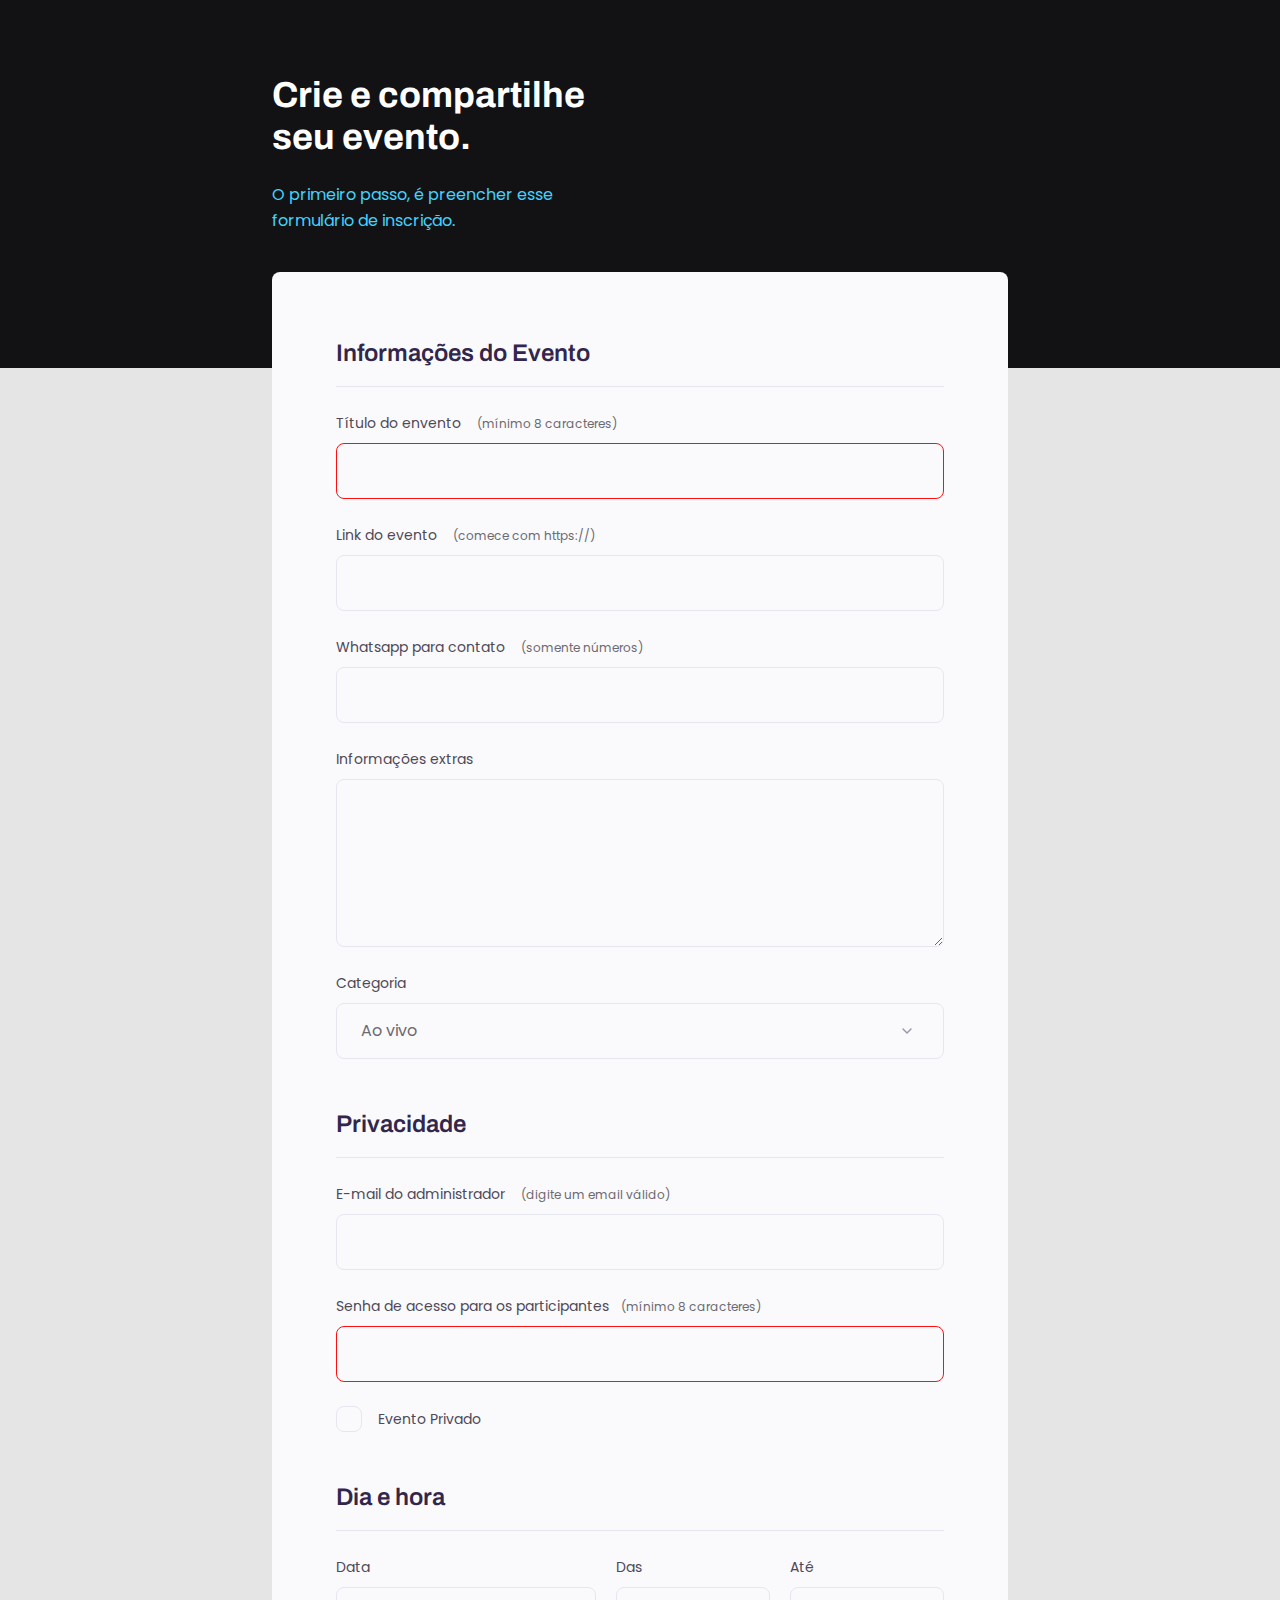
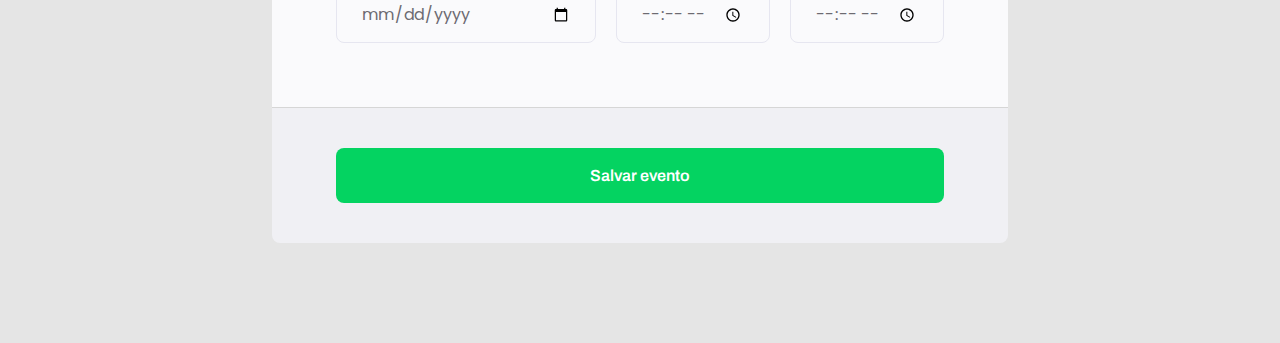
<file: index.html>
<!DOCTYPE html>
<html lang="en">
  <head>
    <link rel="preconnect" href="https://fonts.googleapis.com" />
    <link rel="preconnect" href="https://fonts.gstatic.com" crossorigin />
    <meta charset="UTF-8" />
    <meta http-equiv="X-UA-Compatible" content="IE=edge" />
    <meta name="viewport" content="width=device-width, initial-scale=1.0" />
    <title>Crie seu evento</title>
    <link rel="stylesheet" href="style.css" />
    <link
      href="https://fonts.googleapis.com/css2?family=Archivo:wght@600;700&family=Poppins&display=swap"
      rel="stylesheet"
    />
  </head>
  <body>
    <div class="page">
      <header>
        <h1>Crie e compartilhe seu evento.</h1>
        <p>O primeiro passo, é preencher esse formulário de inscrição.</p>
      </header>

      <form id="my-form">
        <fieldset>
          <div class="fieldset-wrapper">
            <legend>Informações do Evento</legend>
            <div class="input-wrapper">
              <label for="event-title"
                >Título do envento <span>(mínimo 8 caracteres)</span></label
              >
              <input required minlength="8" type="text" id="event-tittle" />
            </div>

            <div class="input-wrapper">
              <label for="event-link"
                >Link do evento <span>(comece com https://)</span></label
              >
              <input type="text" id="event-link" />
            </div>

            <div class="input-wrapper">
              <label for="event-whatsapp"
                >Whatsapp para contato <span>(somente números)</span></label
              >
              <input type="number" id="event-whatsapp" />
            </div>

            <div class="input-wrapper">
              <label for="event-info">Informações extras</label>
              <textarea id="event-info"></textarea>
            </div>

            <div class="input-wrapper">
              <label for="event-category">Categoria</label>
              <select id="event-category">
                <option value="live">Ao vivo</option>
                <option value="podcast">Podcast</option>
                <option value="mentorship">Mentoria</option>
              </select>
            </div>
          </div>
        </fieldset>

        <fieldset>
          <div class="fieldset-wrapper">
            <legend>Privacidade</legend>

            <div class="input-wrapper">
              <label for="event-email"
                >E-mail do administrador
                <span> (digite um email válido) </span></label
              >
              <input type="email" id="event-email" />
            </div>

            <div class="input-wrapper">
              <label for="event-password"
                >Senha de acesso para os participantes<span
                  >(mínimo 8 caracteres)</span
                ></label
              >
              <input required minlength="8" type="password" id="event-password" />
            </div>

            <div class="checkbox-wrapper">
              <input type="checkbox" id="event-private" />
              <label for="event-private"
                >Evento Privado</label
                >
            </div>
          </div>
        </fieldset>

        <fieldset>
          <div class="fieldset-wrapper">
            <legend>Dia e hora</legend>

            <div class="col-3">
              <div class="input-wrapper">
                <label for="event-date">Data</label>
                <input type="date" id="event-date" />
              </div>

              <div class="input-wrapper">
                <label for="event-begin"
                  >Das</span
                  ></label
                >
                <input type="time" id="event-begin" />
              </div>

              <div class="input-wrapper">
                <label for="event-end"
                  >Até</span
                  ></label
                >
                <input type="time" id="event-end" />
              </div>
            </div>
          </div>
        </fieldset>
      </form>

      <footer>
        <input form="my-form" class="button" type="submit" value="Salvar evento">
      </footer>
    </div>
  </body>
</html>
</file>
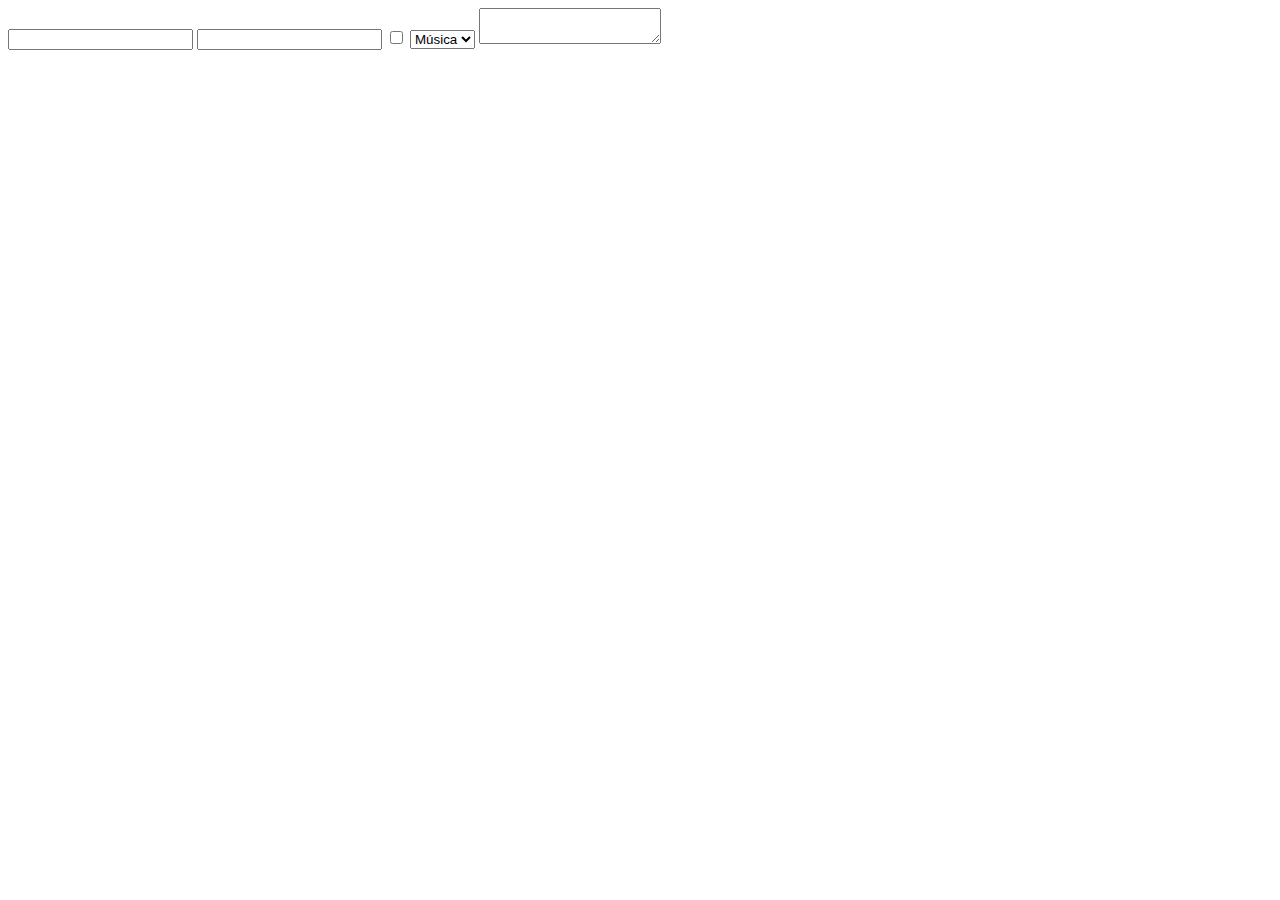
<file: docs/campos-fomulario.html>
<!DOCTYPE html>
<html lang="en">
  <head>
    <meta charset="UTF-8" />
    <meta http-equiv="X-UA-Compatible" content="IE=edge" />
    <meta name="viewport" content="width=device-width, initial-scale=1.0" />
    <title>Document</title>
  </head>
  <body>
    <!--
      <label for="titulo">Título do evento</label>
    <input type="text" name="titulo" id="titulo" />
    -->
    <input type="password" name="" id="">
    <input type="number" name="" id="">
    <input type="checkbox" name="" id="">

    <select name="" id="">
      <option value="music">Música</option>
      <option value="movie">Filme</option>
    </select>

    <textarea name="" id=""></textarea>
  </body>
</html>
</file>
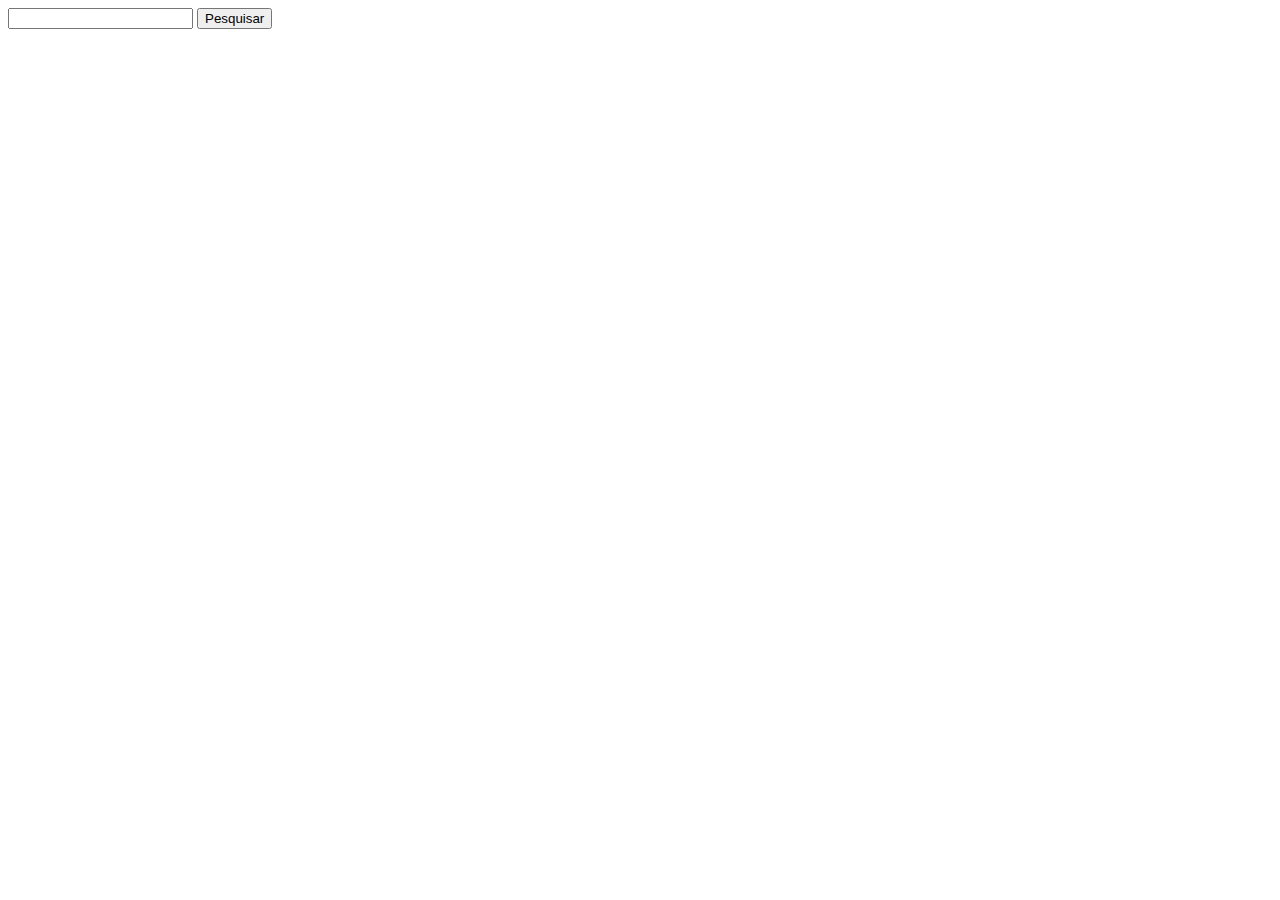
<file: docs/formularios.html>
<!DOCTYPE html>
<html lang="en">
  <head>
    <meta charset="UTF-8" />
    <meta http-equiv="X-UA-Compatible" content="IE=edge" />
    <meta name="viewport" content="width=device-width, initial-scale=1.0" />
    <title>Document</title>
  </head>
  <body>
    <form action="" method="POST">
      <input type="text" name="q" />
      <input type="hidden" name="" />
      <input type="submit" value="Pesquisar" />
    </form>
  </body>
</html>
</file>
<file: style.css>
* {
  box-sizing: border-box;
  margin: 0;
  padding: 0;
}

body,
input,
button,
select,
textarea {
  font-family: 'Poppins', sans-serif;
}

body {
  background: #e5e5e5;
}

body::before {
  content: '';
  width: 100%;
  height: 368px;
  background: #121214;
  position: absolute;
  top: 0;
  left: 0;
  z-index: -1;
}

.page {
  width: 736px;
  margin: 0 auto;
}

header {
  width: 319px;
  margin-top: 74px;
}

header h1 {
  font-family: 'Archivo', sans-serif;
  font-weight: bold;
  font-size: 36px;
  line-height: 42px;
  color: #fff;
  margin-bottom: 24px;
}

header p {
  font-size: 16px;
  line-height: 26px;
  color: #42d3ff;
}

form {
  margin-top: 38px;
  background: #fafafc;
  border-radius: 8px 8px 0 0;
  min-height: 300px;
  padding: 64px;
  display: flex;
  flex-direction: column;
  gap: 48px;
}

fieldset {
  border: none;
}

.fieldset-wrapper {
  display: flex;
  flex-direction: column;
  gap: 24px;
}

fieldset legend {
  font-family: 'Archivo', sans-serif;
  font-weight: 600;
  font-size: 24px;
  line-height: 34px;
  color: #32264d;
  border-bottom: 1px solid #e6e6f0;
  padding-bottom: 16px;
  width: 100%;
}

.input-wrapper {
  display: flex;
  flex-direction: column;
}

.input-wrapper label,
.checkbox-wrapper label {
  font-size: 14px;
  line-height: 24px;
  color: #4e4958;
  margin-bottom: 8px;
}

.input-wrapper label span {
  margin-left: 12px;
  font-size: 12px;
  line-height: 20px;
  color: #6c6a71;
}

.input-wrapper label span:hover {
  color: #c1bccc;
}

.input-wrapper input,
.input-wrapper textarea,
.input-wrapper select {
  background: #fafafc;
  border: 1px solid #e6e6f0;
  border-radius: 8px;
  height: 56px;
  padding: 0 24px;
  font-size: 16px;
  line-height: 26px;
  color: #6c6a71;
}

.input-wrapper textarea {
  padding: 0;
  height: 168px;
}

.input-wrapper select {
  appearance: none;
  background-image: url("data:image/svg+xml,%3Csvg width='24' height='24' viewBox='0 0 24 24' fill='none' xmlns='http://www.w3.org/2000/svg'%3E%3Cpath d='M8 10L12 14L16 10' stroke='%239C98A6' stroke-width='1.5' stroke-linecap='round' stroke-linejoin='round'/%3E%3C/svg%3E%0A");
  background-repeat: no-repeat;
  background-position: right 24px top 50%;
}

.col-3 {
  display: flex;
  gap: 20px;
}

.col-3 > div:nth-child(1) {
  width: 100%;
}

.checkbox-wrapper {
  position: relative;
}

.checkbox-wrapper label {
  display: flex;
  align-items: center;
  margin: 0;
  gap: 16px;
}

.checkbox-wrapper label::before {
  content: '';
  width: 24px;
  height: 24px;
  border: 1px solid #e6e6f0;
  border-radius: 8px;
  display: block;
}

.checkbox-wrapper input {
  position: absolute;
  top: 0;
  left: 0;
  width: 24px;
  height: 24px;
  opacity: 0;
}

.checkbox-wrapper input:checked + label::before {
  background-image: url("data:image/svg+xml,%3Csvg width='24' height='24' viewBox='0 0 18 14' fill='none' xmlns='http://www.w3.org/2000/svg'%3E%3Cpath d='M6 11.17L1.83 7L0.410004 8.41L6 14L18 2L16.59 0.589996L6 11.17Z' fill='%2342D3FF'/%3E%3C/svg%3E%0A");
}

.checkbox-wrapper input:focus + label::before {
  outline: 2px solid #000;
}

footer {
  border-top: 1px solid #d6d6d6;
  background: #f0f0f4;
  height: 136px;
  display: flex;
  flex-direction: column;
  padding: 40px 64px;
  margin-bottom: 100px;
  border-radius: 0 0 8px 8px;
}

footer .button {
  height: 56px;
  border: 0;
  background: #04d361;
  border-radius: 8px;
  font-weight: 600;
  font-size: 16px;
  line-height: 26px;
  color: #ffffff;
  font-family: 'Archivo';
  cursor: pointer;
}

footer .button:hover {
  background: #08a04c;
}

input:invalid {
  border: 1px solid #ff1010;
}
</file>
